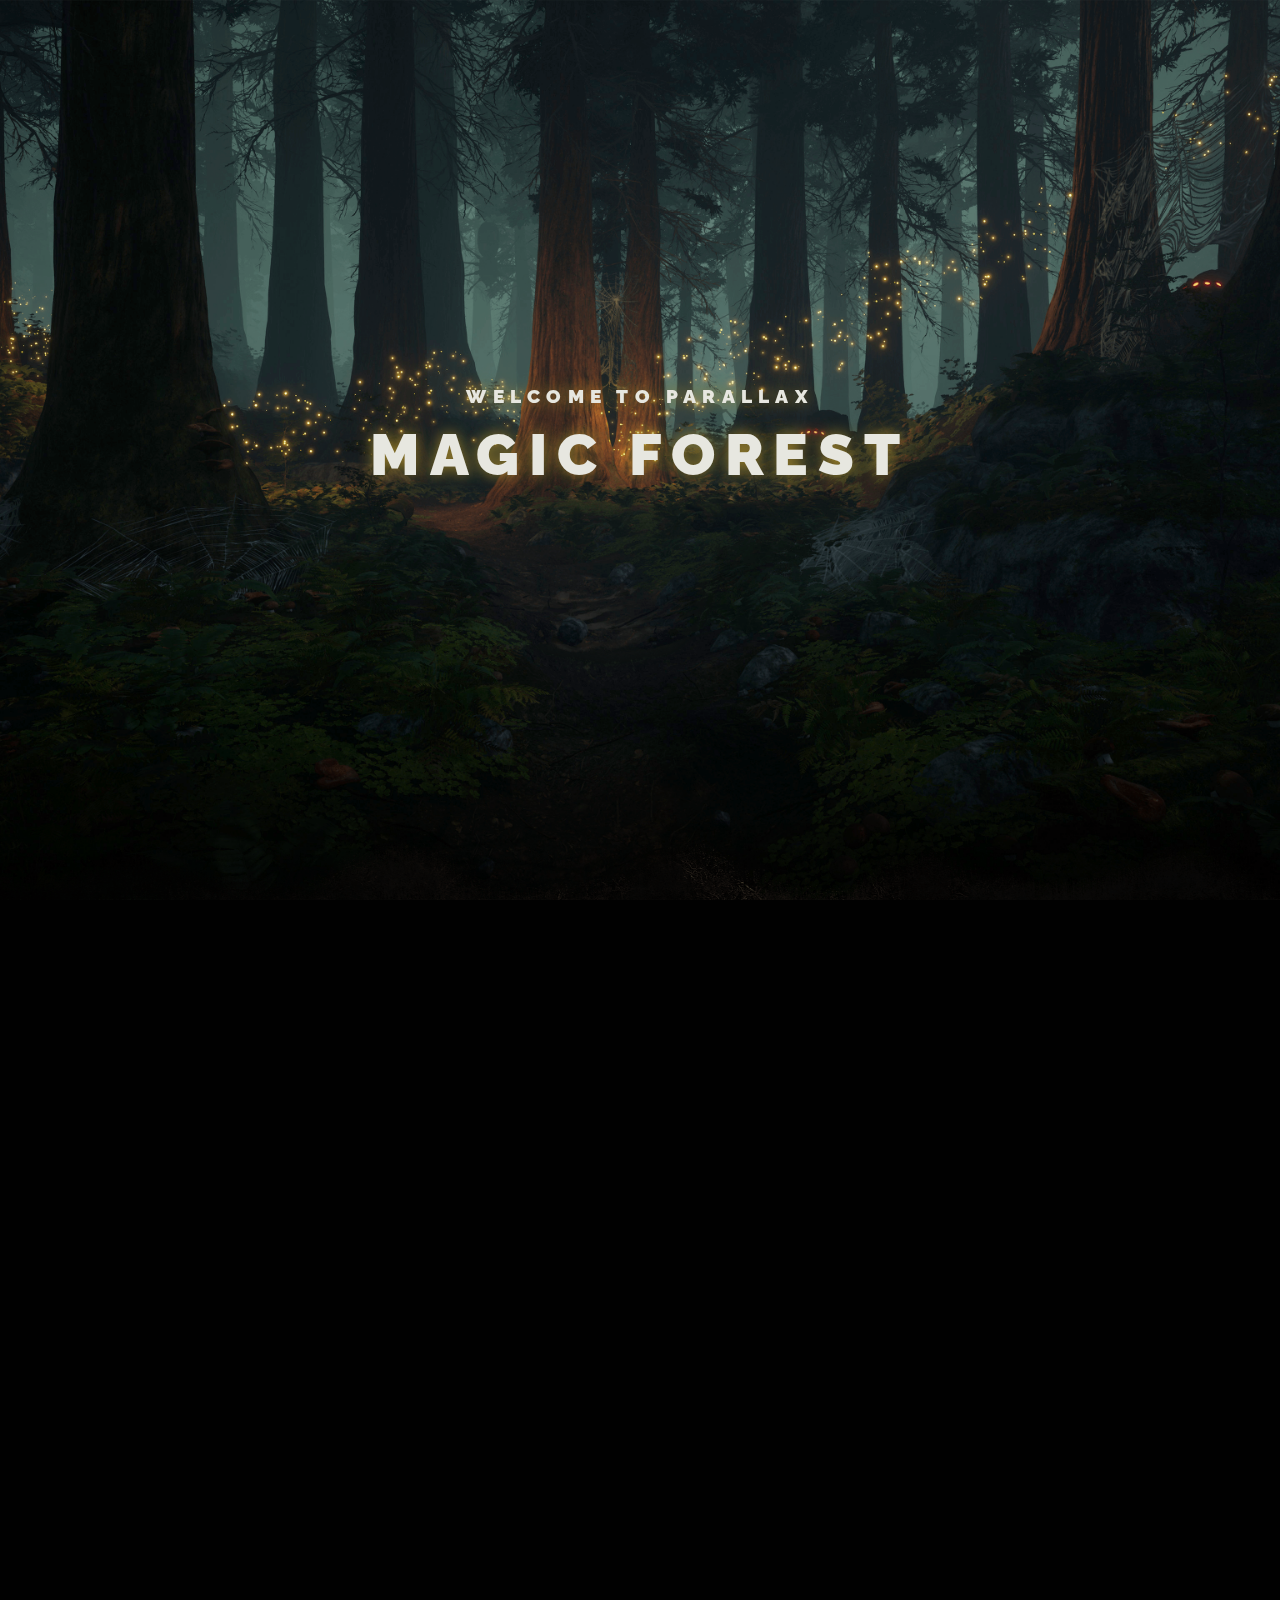
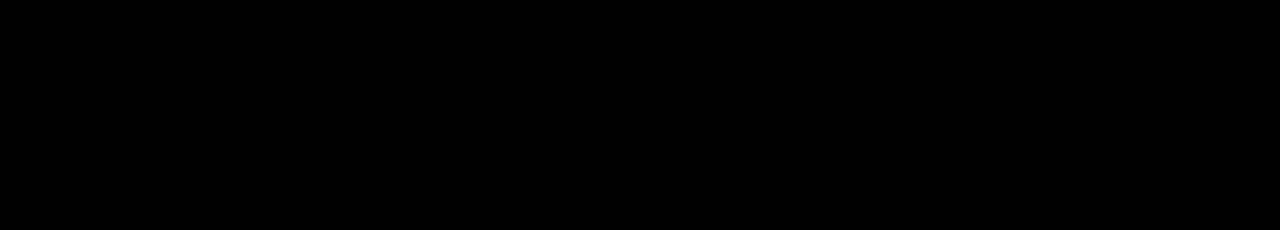
<file: index.html>
<!DOCTYPE html>
<html lang="en">
<head>

	<meta charset="UTF-8">
	<meta http-equiv="X-UA-Compatible" content="IE=edge">
	<meta name="viewport" content="width=device-width, initial-scale=1.0">

	<title>Welcome to Parallax</title>

	<link rel="stylesheet" href="./ready-html/css/main.css">
	<script src="libs/gsap/gsap.min.js" defer></script>
	<script src="libs/gsap/ScrollSmoother.min.js" ></script>
	<script src="libs/gsap/ScrollTrigger.min.js" ></script>
	<script src="ready-html/js/app.js" defer></script>

</head>
<body>

	<div class="wrapper">
		<div class="content">

			<header class="main-header">
				<div class="layers">
					<div class="layer__header">
						<div class="layers__caption">Welcome to Parallax</div>
						<div class="layers__title">Magic Forest</div>
					</div>
					<div class="layer layers__base" style="background-image: url(./ready-html/img/layer-base.png);"></div>
					<div class="layer layers__middle" style="background-image: url(./ready-html/img/layer-middle.png);"></div>
					<div class="layer layers__front" style="background-image: url(./ready-html/img/layer-front.png);"></div>
				</div>
			</header>
		
			<article class="main-article" style="background-image: url(./ready-html/img/dungeon.jpg);">
				<div class="main-article__content">
					<h2 class="main-article__header">Once upon a time</h2>
					<p class="main-article__paragraph"> There was a magical parallax forest that was home to many enchanted creatures. One day, a young girl named Lily ventured into the forest, eager for adventure.</p>
					<p class="main-article__paragraph">As she wandered deeper into the woods, she stumbled upon a group of friendly fairies who invited her to join them on their journey to find the elusive Unicorn King. Excited to meet the legendary creature, Lily eagerly accepted their invitation.</p>
					<p class="main-article__paragraph">As they journeyed deeper into the forest, they encountered a number of challenges, including treacherous paths and mischievous sprites who tried to lead them astray. But with the help of the fairies and Lily's own bravery, they overcame each obstacle.</p>
					<p class="main-article__paragraph">Finally, they arrived at the Unicorn King's hidden glade. The majestic creature greeted them warmly, and Lily was awestruck by its beauty. The Unicorn King thanked them for their help in overcoming the obstacles in the forest and gifted Lily with a magical amulet that would grant her wishes.</p>
					<p class="main-article__paragraph">Overjoyed by her adventure and newfound treasure, Lily thanked her new friends and bid farewell to the magical forest. She knew she would never forget her adventure, and looked forward to the next time she could return to the parallax forest and explore its secrets once more.</p>
				</div>
				<div class="copy">© WebDesign by Roman</div>
			</article>

		</div> 
	</div>

</body>
</html>
</file>
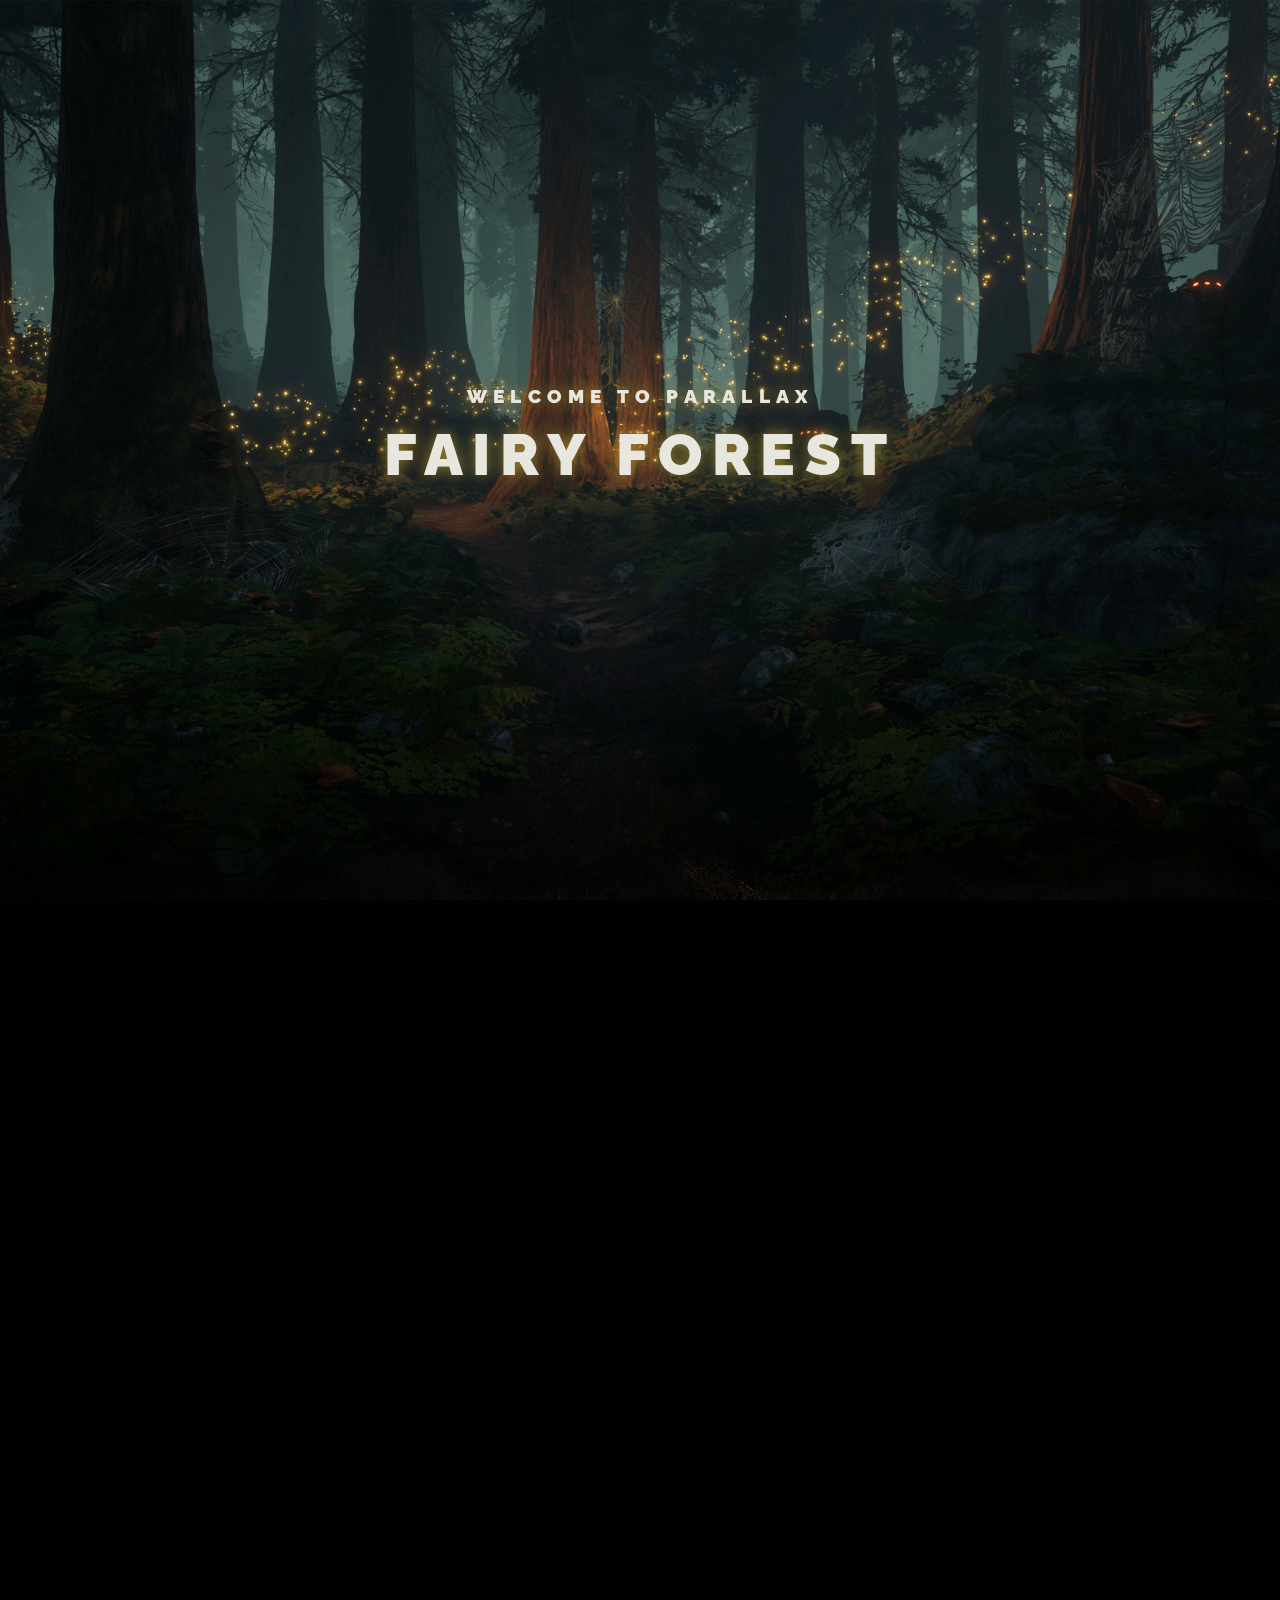
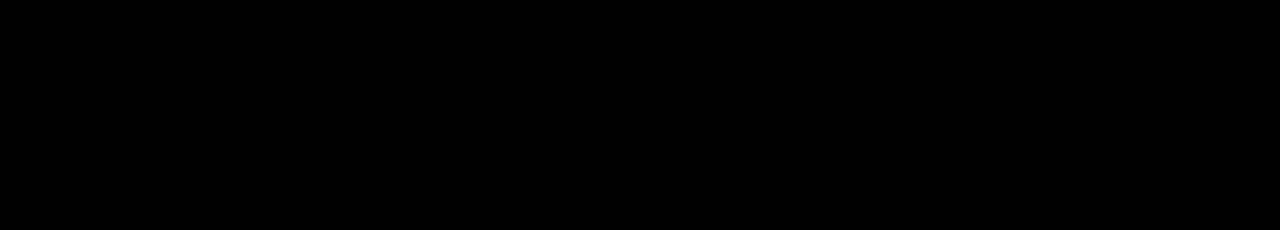
<file: ready-html/index.html>
<!DOCTYPE html>
<html lang="en">
<head>

	<meta charset="UTF-8">
	<meta http-equiv="X-UA-Compatible" content="IE=edge">
	<meta name="viewport" content="width=device-width, initial-scale=1.0">

	<title>Welcome to Parallax</title>

	<link rel="stylesheet" href="css/main.css">

	<script src="libs/gsap/gsap.min.js" defer></script>
	<script src="libs/gsap/ScrollTrigger.min.js" defer></script>
	<script src="libs/gsap/ScrollSmoother.min.js" defer></script>

	<script src="js/app.js" defer></script>

</head>
<body>

	<div class="wrapper">
		<div class="content">

			<header class="main-header">
				<div class="layers">
					<div class="layer__header">
						<div class="layers__caption">Welcome to Parallax</div>
						<div class="layers__title">Fairy Forest</div>
					</div>
					<div class="layer layers__base" style="background-image: url(img/layer-base.png);"></div>
					<div class="layer layers__middle" style="background-image: url(img/layer-middle.png);"></div>
					<div class="layer layers__front" style="background-image: url(img/layer-front.png);"></div>
				</div>
			</header>
		
			<article class="main-article" style="background-image: url(img/dungeon.jpg);">
				<div class="main-article__content">
					<h2 class="main-article__header">To be continued</h2>
					<p class="main-article__paragraph">Lorem ipsum dolor sit, amet consectetur adipisicing elit. Omnis error provident dignissimos facere. Repellendus tempore autem qui! Quia magnam tempora esse id necessitatibus corrupti mollitia expedita sapiente cum rerum, ut dicta laboriosam!</p>
				</div>
				<div class="copy">© WebDesign by Roman</div>
			</article>

		</div> 
	</div>

</body>
</html>
</file>
<file: ready-html/css/main.css>
* {
	margin: 0;
	padding: 0;
	box-sizing: border-box;
}
:root {
	--index: calc(1vw + 1vh);
	--text: #e7e7e0;
	--transition: transform .75s cubic-bezier(.075, .5, 0, 1);
}
@font-face {
	font-family: raleway_f;
	src: url(../fonts/raleway-regular.woff2);
}
@font-face {
	font-family: raleway_f;
	src: url(../fonts/raleway-black.woff2);
	font-weight: 900;
}
body {
	background-color: #010101;
	font-family: raleway_f, sans-serif;
	line-height: 1.55;
}
.main-header {
	position: relative;
}
.main-header::after {
	content: '';
	position: absolute;
	z-index: 100;
	width: 100%;
	height: calc(var(--index) * 10);
	background-image: url(../img/ground.png);
	background-size: cover;
	background-repeat: no-repeat;
	background-position: center;
	bottom: calc(var(--index) * -4.5);
}
.layers {
	height: 100vh;
	display: flex;
	align-items: center;
	justify-content: center;
	text-align: center;
	overflow: hidden;
	position: relative;
}
.layer {
	height: 100%;
	width: 100%;
	position: absolute;
	background-size: cover;
	background-position: center;
	will-change: transform;
	z-index: 2;
	transition: var(--transition);
}
.layers__base {
	transform: translate3d(0, calc(var(--scrollTop) / 1.6), 0);
	z-index: 0;
}
.layers__middle {
	transform: translate3d(0, calc(var(--scrollTop) / 2.5), 0);
}
.layers__front {
	transform: translate3d(0, calc(var(--scrollTop) / 5.7), 0);
}
.layer__header {
	z-index: 1;
	transform: translate3d(0, calc(var(--scrollTop) / 2), 0);
	transition: var(--transition);
	will-change: transform;
	text-transform: uppercase;
	font-weight: 900;
	color: var(--text);
	text-shadow: 0 0 15px #9d822b;
}
.layers__title {
	font-size: calc(var(--index) * 2.65);
	letter-spacing: calc(var(--index) / 2.25);
}
.layers__caption {
	font-size: calc(var(--index) / 1.175);
	letter-spacing: calc(var(--index) / 3.5);
	margin-top: calc(var(--index) * -.75);
}
.main-article {
	--main-article-transform: translate3d(0, calc(var(--scrollTop) / -8.5), 0);
	min-height: 100vh;
	background-size: cover;
	background-position: center;
	color: var(--text);
	display: flex;
	justify-content: center;
	align-items: center;
	position: relative;
	text-align: center;
	/* Update: */
	top: -1px;
	z-index: 10;
	margin-top: 30px;
}
.main-article__header {
	text-transform: uppercase;
	font-size: calc(var(--index) * 1.6);
	letter-spacing: calc(var(--index) / 7.5);
	transform: var(--main-article-transform);
	transition: var(--transition);
	will-change: transform;
	color: var(--text);
	text-shadow: 0 0 15px #9d822b;
}
.main-article__content{
padding-top: 70px;
}

.main-article__paragraph {
	max-width: calc(var(--index) * 50);
	font-size: calc(var(--index) * .9);
	margin-top: calc(var(--index) / 1.25);
	transform: var(--main-article-transform);
	transition: var(--transition);
	will-change: transform;
	color: var(--text);
	text-shadow: 0 0 25px #9d822b;
}
.content {
	will-change: transform;
}
.copy {
	position: absolute;
	bottom: calc(var(--index) * 2.5);
	opacity: .45;
	font-size: calc(var(--index) * .85);
	letter-spacing: calc(var(--index) / 37.5);
}
</file>
